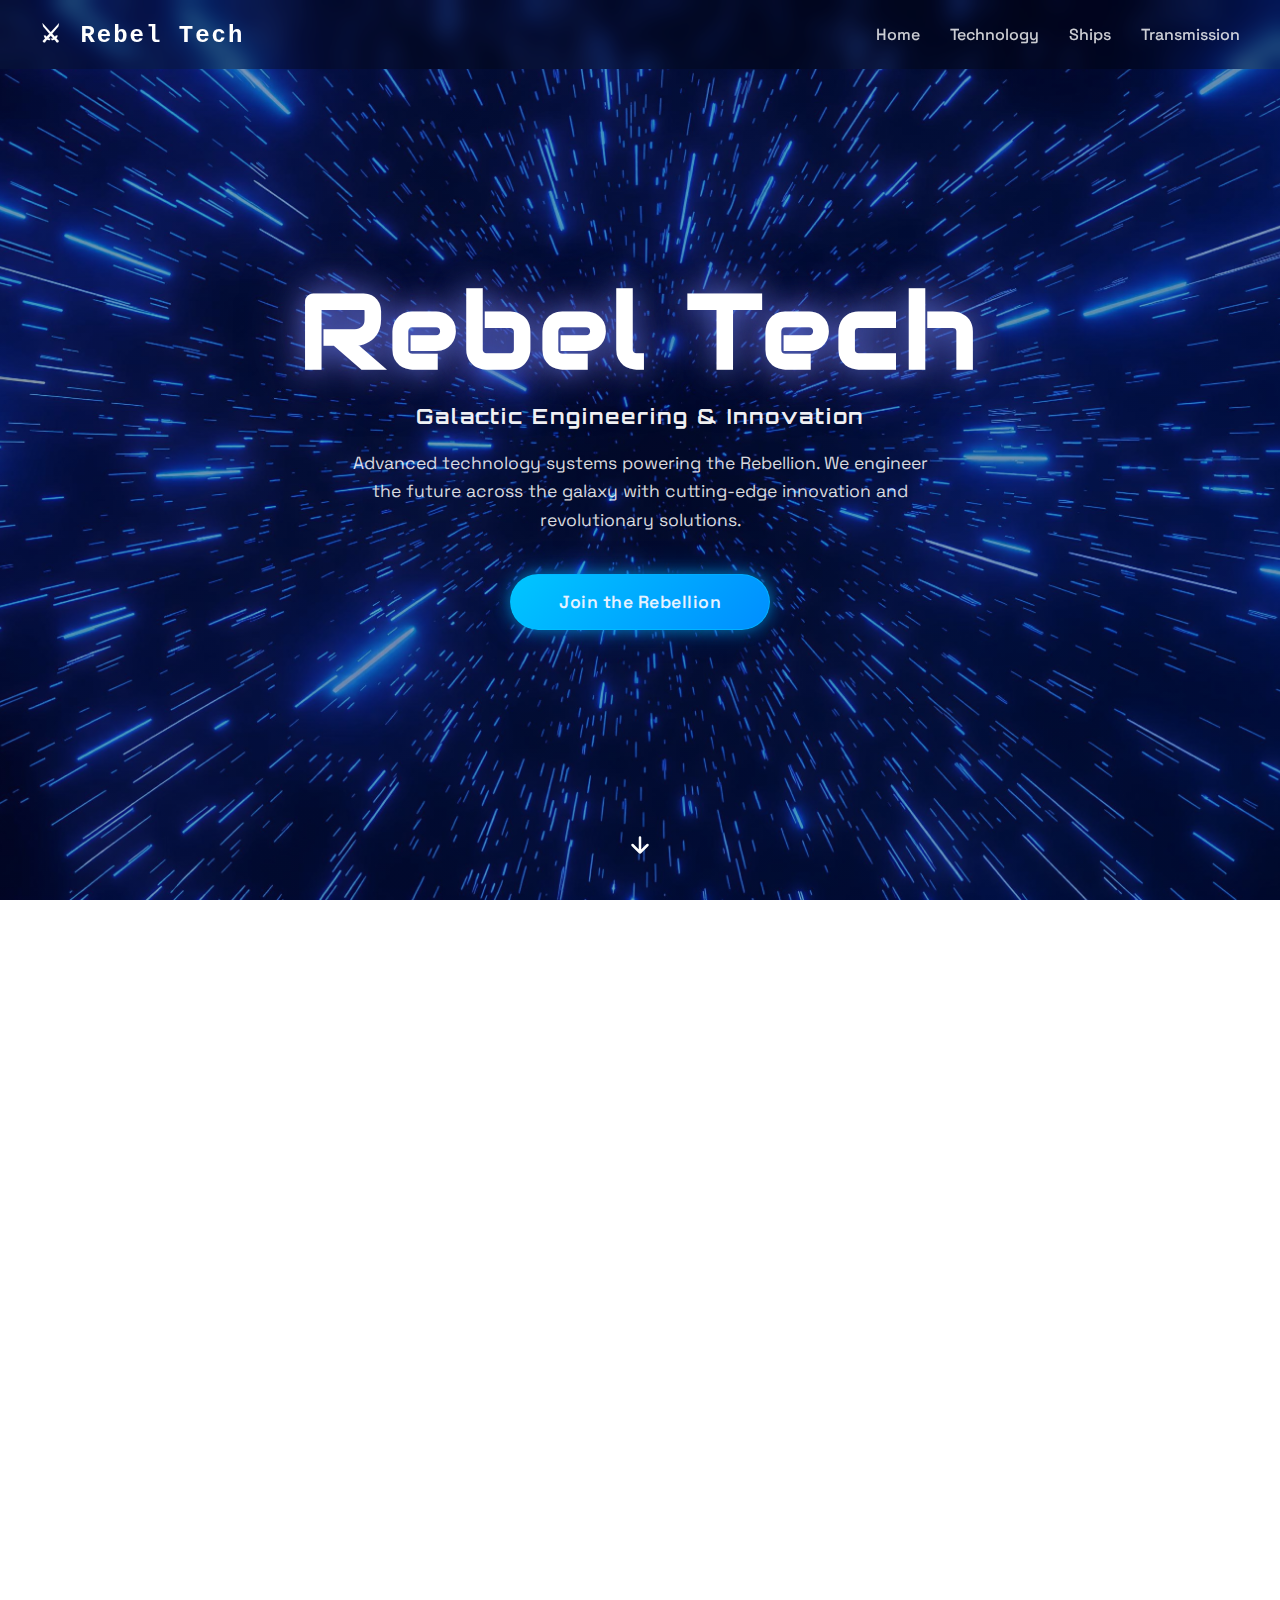
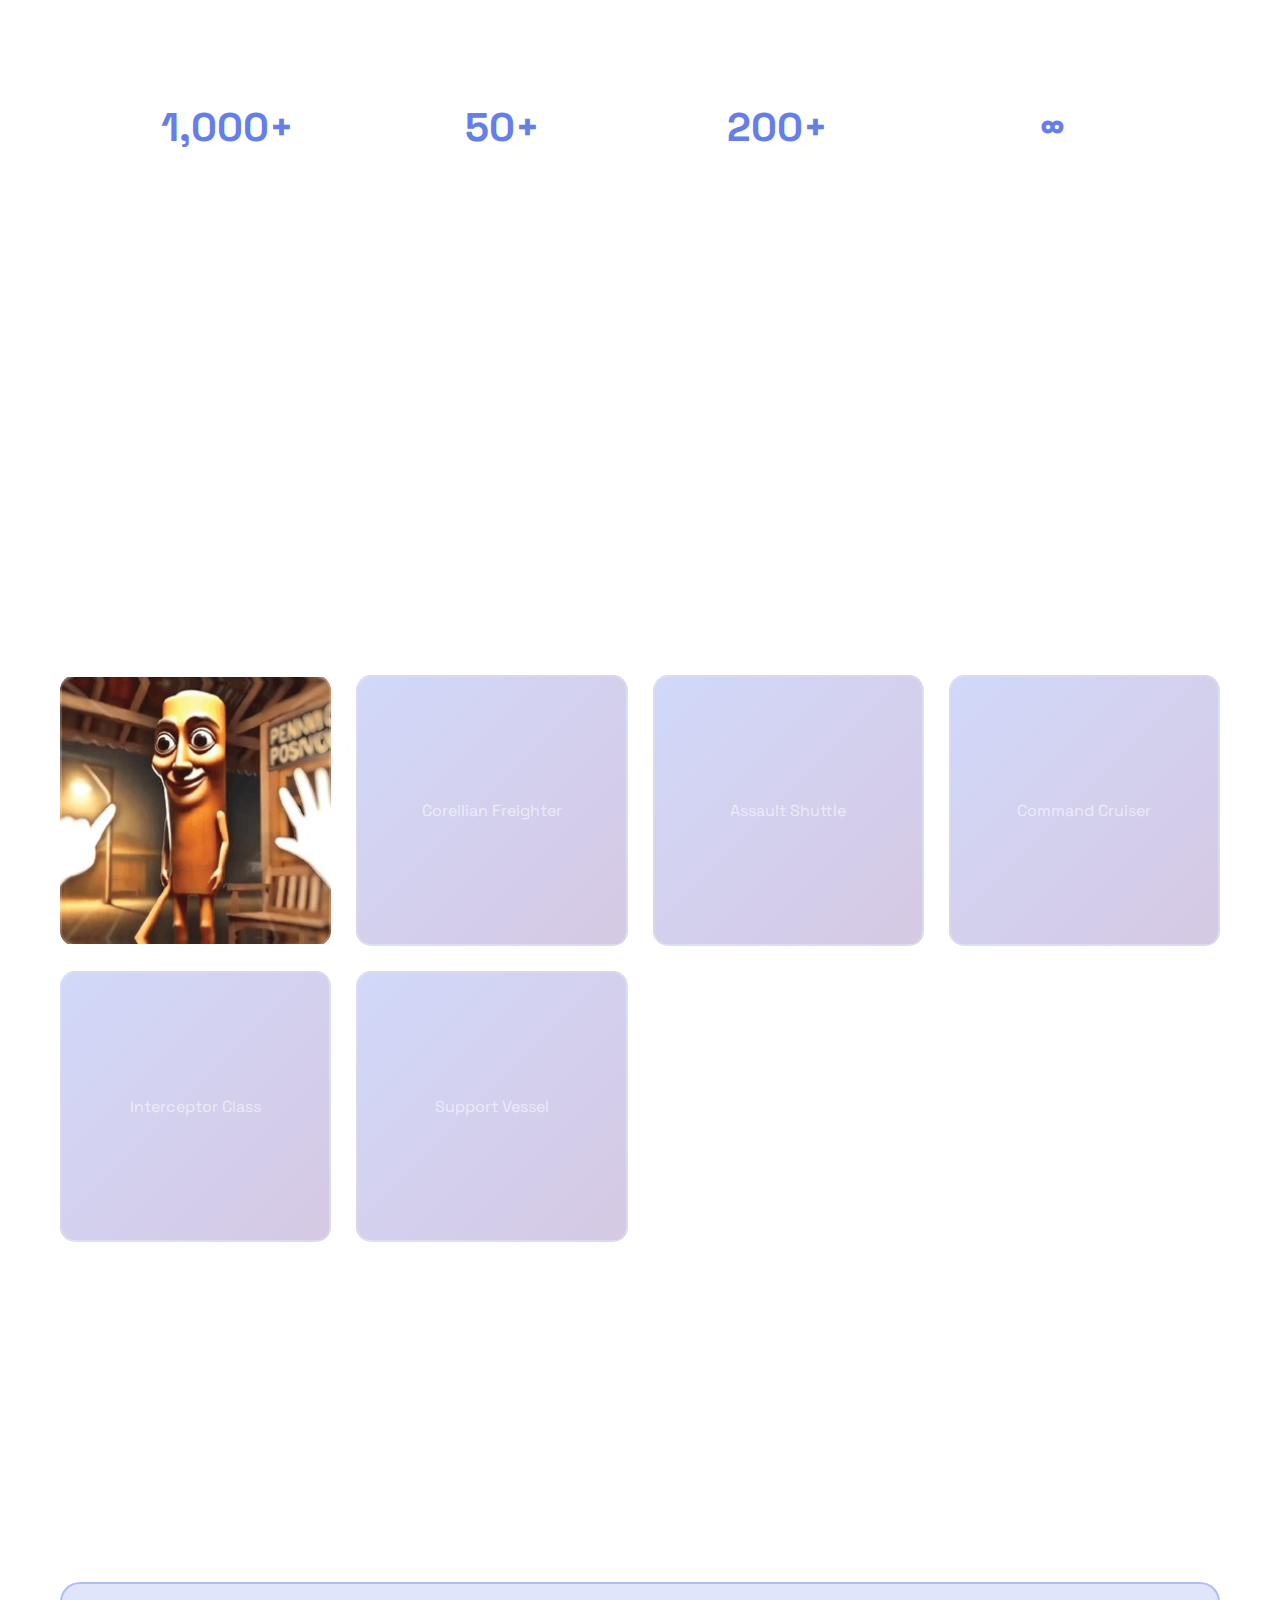
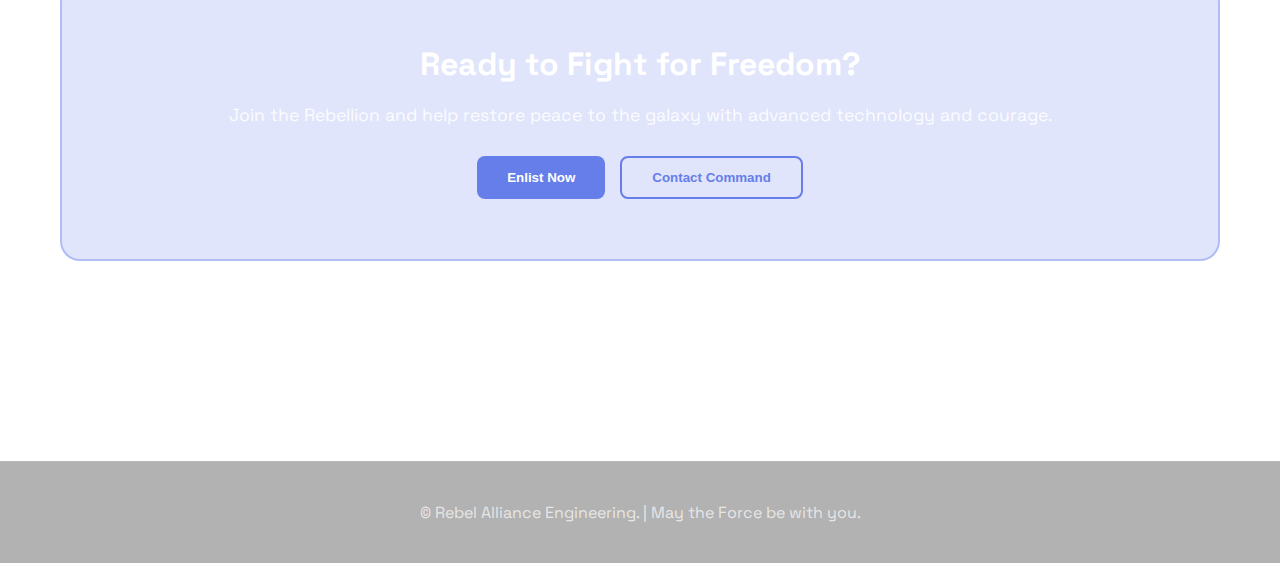
<file: index.html>
<!DOCTYPE html>
<html lang="en">
<head>
    <meta charset="UTF-8">
    <meta name="viewport" content="width=device-width, initial-scale=1.0">
    <title>Rebel Tech - Galactic Engineering</title>
    <link href="https://fonts.googleapis.com/css2?family=Space+Grotesk:wght@400;600;700&family=Orbitron:wght@400;700;900&family=Audiowide&display=swap" rel="stylesheet">
    <link rel="stylesheet" href="style.css">
</head>
<body>
    <!-- Navigation Bar -->
    <nav>
        <div class="logo">⚔ Rebel Tech</div>
        <ul class="nav-links">
            <li><a href="#home">Home</a></li>
            <li><a href="#services">Technology</a></li>
            <li><a href="#portfolio">Ships</a></li>
            <li><a href="#contact">Transmission</a></li>
        </ul>
    </nav>

    <!-- Hero Section -->
    <section class="hero" id="home">
        <div class="hero-content">
            <h1>Rebel Tech</h1>
            <p class="subtitle">Galactic Engineering & Innovation</p>
            <p class="description">
                Advanced technology systems powering the Rebellion. We engineer the future across the galaxy with cutting-edge innovation and revolutionary solutions.
            </p>
            <a href="NextPage.html" class="cta-button">Join the Rebellion</a>
        </div>

        <!-- Scroll Indicator -->
        <div class="scroll-indicator">
            <svg viewBox="0 0 24 24">
                <path d="M12 2v12m0 0l-6-6m6 6l6-6" stroke-linecap="round" stroke-linejoin="round"/>
            </svg>
        </div>
    </section>

    <!-- Features Section -->
    <section class="features" id="services">
        <h2 class="section-title">Core Technologies</h2>
        
        <div class="cards-grid">
            <div class="tech-card">
               
                <div class="card-title">All you can ever need</div>
                <div class="card-text">Light-speed capable propulsion technology. FTL engines optimized for deep space operations across multiple star systems.</div>
            </div>

            <div class="tech-card">
            
                <div class="card-title">Targeting Systems</div>
                <div class="card-text">Advanced combat targeting with precision lock capabilities. Multi-target tracking for tactical advantage in galactic conflicts.</div>
            </div>

            <div class="tech-card">
            
                <div class="card-title">Shield Generators</div>
                <div class="card-text">Military-grade energy shields with adaptive defense protocols. Next-generation protection systems for vessels and installations.</div>
            </div>

            <div class="tech-card">
               
                <div class="card-title">Communications</div>
                <div class="card-text">Secure encrypted transmissions across galactic distances. Quantum-resistant protocols for classified Rebellion operations.</div>
            </div>

            <div class="tech-card">
               
                <div class="card-title">Power Cores</div>
                <div class="card-text">Hypermatter reactors with extreme efficiency. Unlimited power generation for sustained operations across multiple campaigns.</div>
            </div>

            <div class="tech-card">
                
                <div class="card-title">Engineering</div>
                <div class="card-text">Advanced starship engineering and maintenance. Field repair systems for rapid deployment and emergency protocols.</div>
            </div>
        </div>

        <!-- Stats Section -->
        <div class="stats">
            <div class="stat-item">
                <div class="stat-number">1,000+</div>
                <div class="stat-label">Ships Operational</div>
            </div>
            <div class="stat-item">
                <div class="stat-number">50+</div>
                <div class="stat-label">Battle Stations</div>
            </div>
            <div class="stat-item">
                <div class="stat-number">200+</div>
                <div class="stat-label">Systems Liberated</div>
            </div>
            <div class="stat-item">
                <div class="stat-number">∞</div>
                <div class="stat-label">Hope Restored</div>
            </div>
        </div>
    </section>

    <!-- Gallery/Portfolio Section -->
    <section class="features" id="portfolio">
        <h2 class="section-title">Operational Fleet</h2>
        
        <div class="gallery">
            <div class="gallery-grid">
                <div class="image-placeholder" style="background-image: url('XWing.jpg'); background-size: cover; background-position: center; background-repeat: no-repeat;">
                </div>
                <div class="image-placeholder">
                    <div class="placeholder-text">Corellian Freighter</div>
                </div>
                <div class="image-placeholder">
                    <div class="placeholder-text">Assault Shuttle</div>
                </div>
                <div class="image-placeholder">
                    <div class="placeholder-text">Command Cruiser</div>
                </div>
                <div class="image-placeholder">
                    <div class="placeholder-text">Interceptor Class</div>
                </div>
                <div class="image-placeholder">
                    <div class="placeholder-text">Support Vessel</div>
                </div>
            </div>
        </div>
    </section>

    <!-- CTA Section -->
    <section class="features" id="contact">
        <div class="cta-section">
            <h3>Ready to Fight for Freedom?</h3>
            <p>Join the Rebellion and help restore peace to the galaxy with advanced technology and courage.</p>
            <div class="button-group">
                <button class="btn-primary">Enlist Now</button>
                <button class="btn-secondary">Contact Command</button>
            </div>
        </div>
    </section>

    <!-- Footer -->
    <footer>
        <p>&copy; Rebel Alliance Engineering. | May the Force be with you.</p>
    </footer>
</body>

</html>
</file>
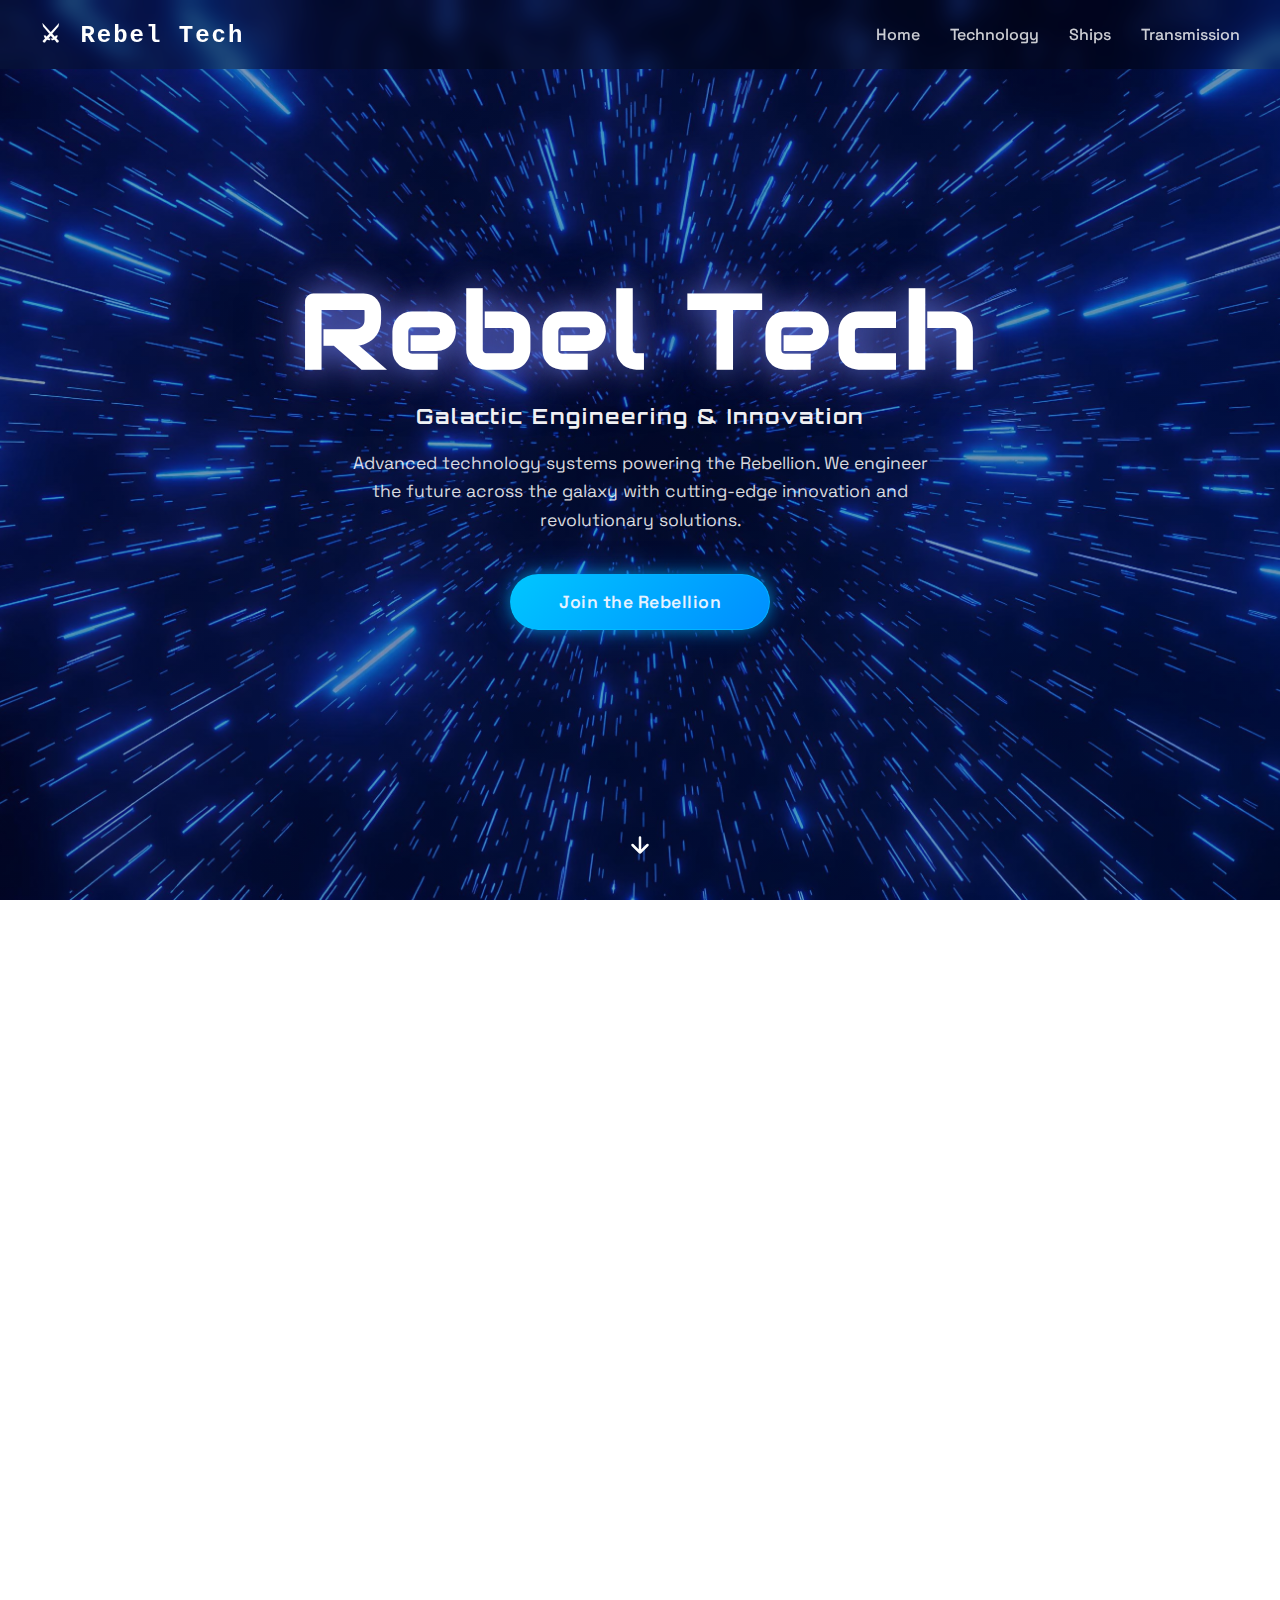
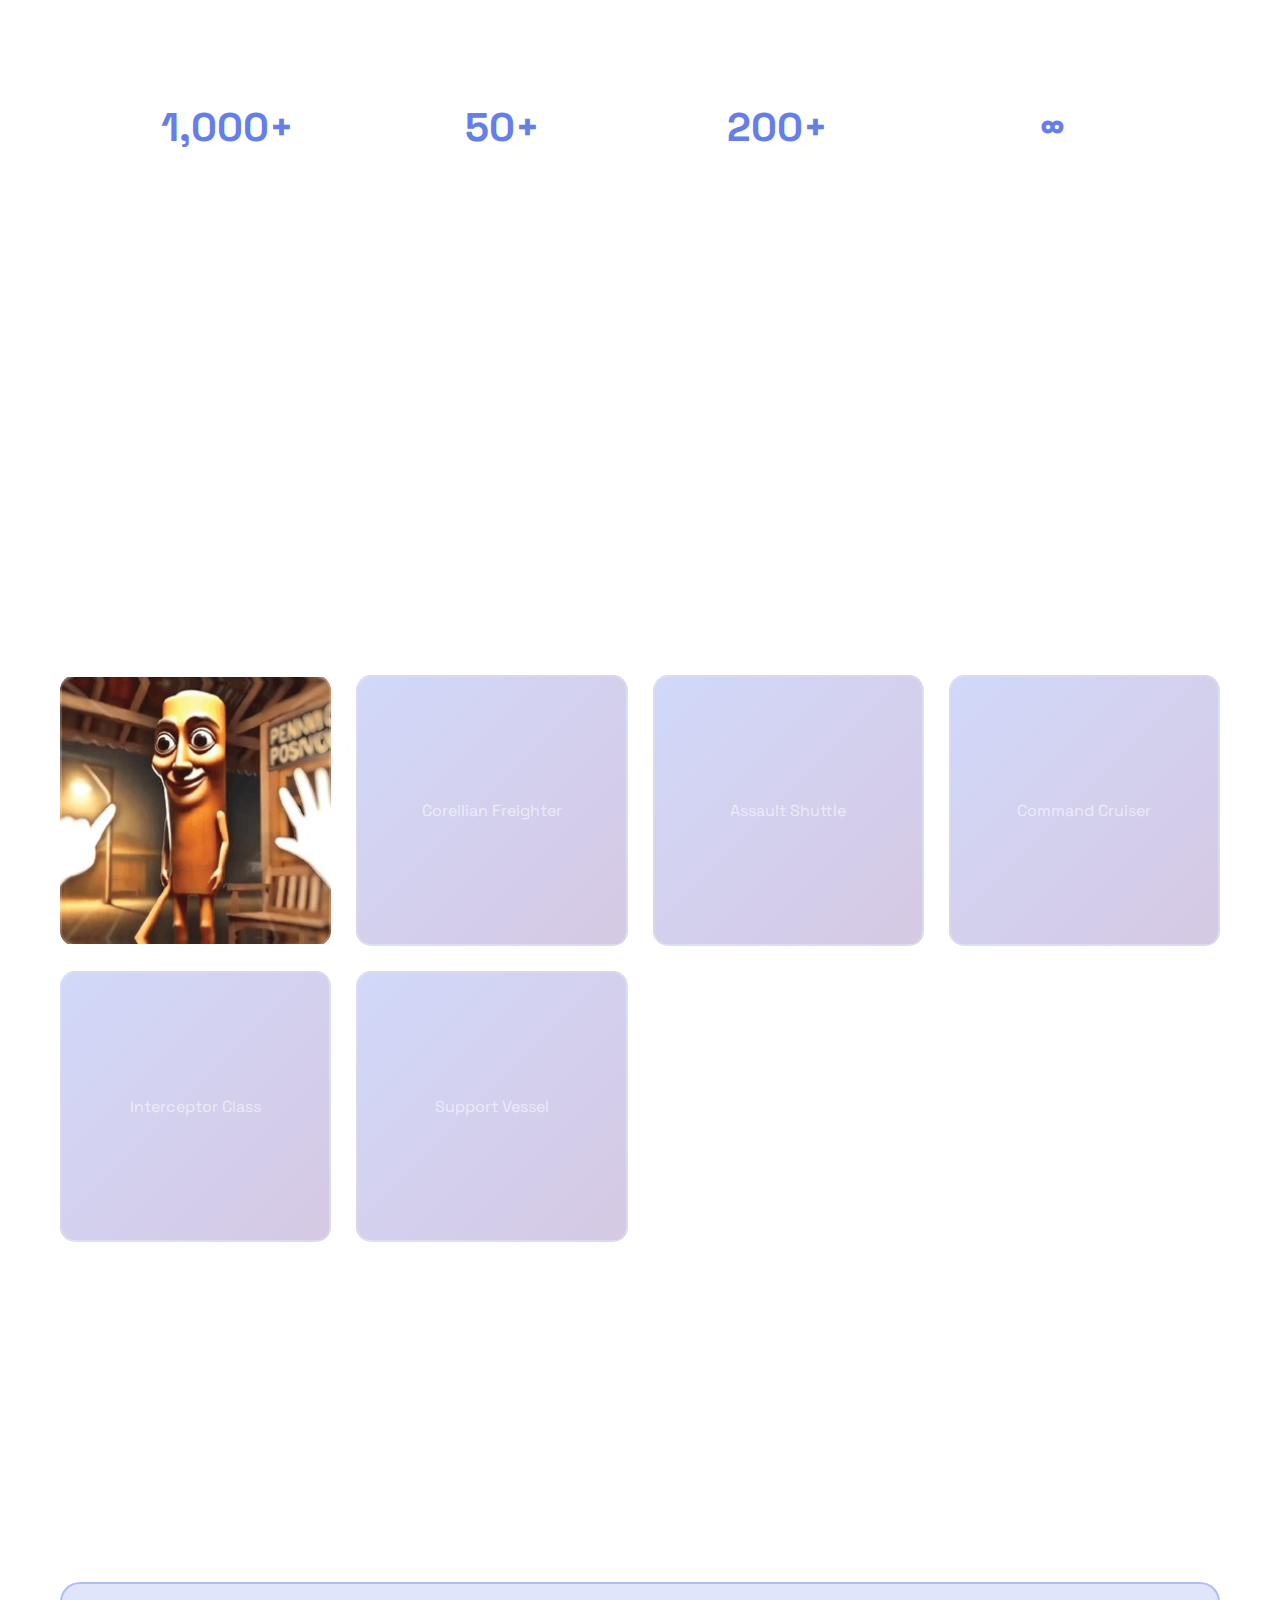
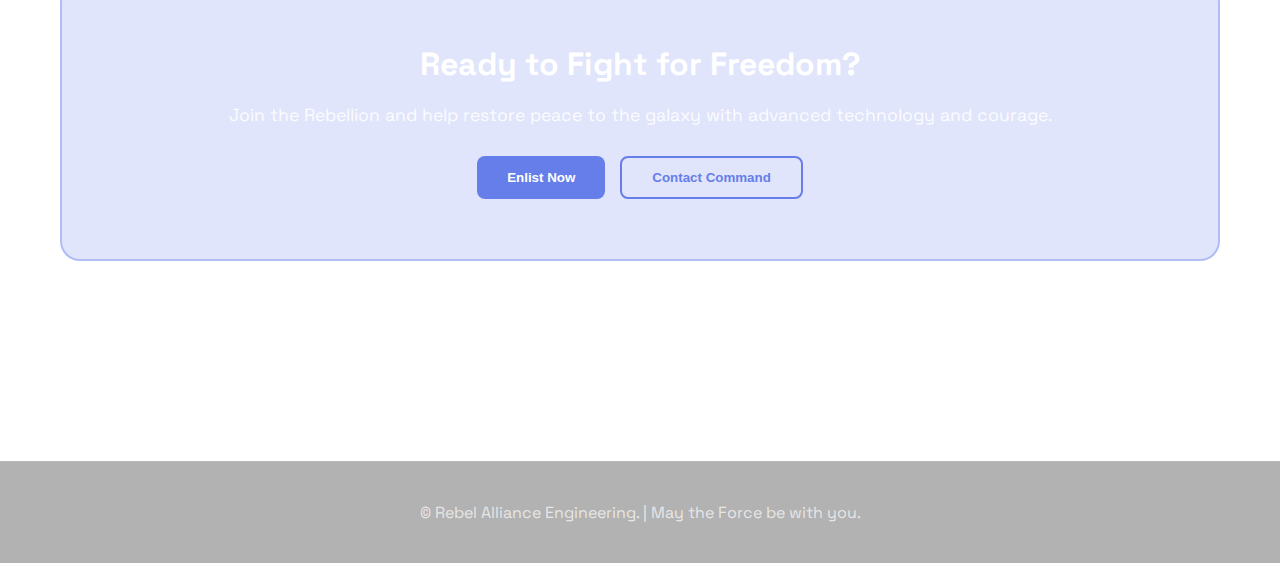
<file: Home.html>
<!DOCTYPE html>
<html lang="en">
<head>
    <meta charset="UTF-8">
    <meta name="viewport" content="width=device-width, initial-scale=1.0">
    <title>Rebel Tech - Galactic Engineering</title>
    <link href="https://fonts.googleapis.com/css2?family=Space+Grotesk:wght@400;600;700&family=Orbitron:wght@400;700;900&family=Audiowide&display=swap" rel="stylesheet">
    <link rel="stylesheet" href="style.css">
</head>
<body>
    <!-- Navigation Bar -->
    <nav>
        <div class="logo">⚔ Rebel Tech</div>
        <ul class="nav-links">
            <li><a href="#home">Home</a></li>
            <li><a href="#services">Technology</a></li>
            <li><a href="#portfolio">Ships</a></li>
            <li><a href="#contact">Transmission</a></li>
        </ul>
    </nav>

    <!-- Hero Section -->
    <section class="hero" id="home">
        <div class="hero-content">
            <h1>Rebel Tech</h1>
            <p class="subtitle">Galactic Engineering & Innovation</p>
            <p class="description">
                Advanced technology systems powering the Rebellion. We engineer the future across the galaxy with cutting-edge innovation and revolutionary solutions.
            </p>
            <a href="NextPage.html" class="cta-button">Join the Rebellion</a>
        </div>

        <!-- Scroll Indicator -->
        <div class="scroll-indicator">
            <svg viewBox="0 0 24 24">
                <path d="M12 2v12m0 0l-6-6m6 6l6-6" stroke-linecap="round" stroke-linejoin="round"/>
            </svg>
        </div>
    </section>

    <!-- Features Section -->
    <section class="features" id="services">
        <h2 class="section-title">Core Technologies</h2>
        
        <div class="cards-grid">
            <div class="tech-card">
               
                <div class="card-title">All you can ever need</div>
                <div class="card-text">Light-speed capable propulsion technology. FTL engines optimized for deep space operations across multiple star systems.</div>
            </div>

            <div class="tech-card">
            
                <div class="card-title">Targeting Systems</div>
                <div class="card-text">Advanced combat targeting with precision lock capabilities. Multi-target tracking for tactical advantage in galactic conflicts.</div>
            </div>

            <div class="tech-card">
            
                <div class="card-title">Shield Generators</div>
                <div class="card-text">Military-grade energy shields with adaptive defense protocols. Next-generation protection systems for vessels and installations.</div>
            </div>

            <div class="tech-card">
               
                <div class="card-title">Communications</div>
                <div class="card-text">Secure encrypted transmissions across galactic distances. Quantum-resistant protocols for classified Rebellion operations.</div>
            </div>

            <div class="tech-card">
               
                <div class="card-title">Power Cores</div>
                <div class="card-text">Hypermatter reactors with extreme efficiency. Unlimited power generation for sustained operations across multiple campaigns.</div>
            </div>

            <div class="tech-card">
                
                <div class="card-title">Engineering</div>
                <div class="card-text">Advanced starship engineering and maintenance. Field repair systems for rapid deployment and emergency protocols.</div>
            </div>
        </div>

        <!-- Stats Section -->
        <div class="stats">
            <div class="stat-item">
                <div class="stat-number">1,000+</div>
                <div class="stat-label">Ships Operational</div>
            </div>
            <div class="stat-item">
                <div class="stat-number">50+</div>
                <div class="stat-label">Battle Stations</div>
            </div>
            <div class="stat-item">
                <div class="stat-number">200+</div>
                <div class="stat-label">Systems Liberated</div>
            </div>
            <div class="stat-item">
                <div class="stat-number">∞</div>
                <div class="stat-label">Hope Restored</div>
            </div>
        </div>
    </section>

    <!-- Gallery/Portfolio Section -->
    <section class="features" id="portfolio">
        <h2 class="section-title">Operational Fleet</h2>
        
        <div class="gallery">
            <div class="gallery-grid">
                <div class="image-placeholder" style="background-image: url('XWing.jpg'); background-size: cover; background-position: center; background-repeat: no-repeat;">
                </div>
                <div class="image-placeholder">
                    <div class="placeholder-text">Corellian Freighter</div>
                </div>
                <div class="image-placeholder">
                    <div class="placeholder-text">Assault Shuttle</div>
                </div>
                <div class="image-placeholder">
                    <div class="placeholder-text">Command Cruiser</div>
                </div>
                <div class="image-placeholder">
                    <div class="placeholder-text">Interceptor Class</div>
                </div>
                <div class="image-placeholder">
                    <div class="placeholder-text">Support Vessel</div>
                </div>
            </div>
        </div>
    </section>

    <!-- CTA Section -->
    <section class="features" id="contact">
        <div class="cta-section">
            <h3>Ready to Fight for Freedom?</h3>
            <p>Join the Rebellion and help restore peace to the galaxy with advanced technology and courage.</p>
            <div class="button-group">
                <button class="btn-primary">Enlist Now</button>
                <button class="btn-secondary">Contact Command</button>
            </div>
        </div>
    </section>

    <!-- Footer -->
    <footer>
        <p>&copy; Rebel Alliance Engineering. | May the Force be with you.</p>
    </footer>
</body>
</html>
</file>
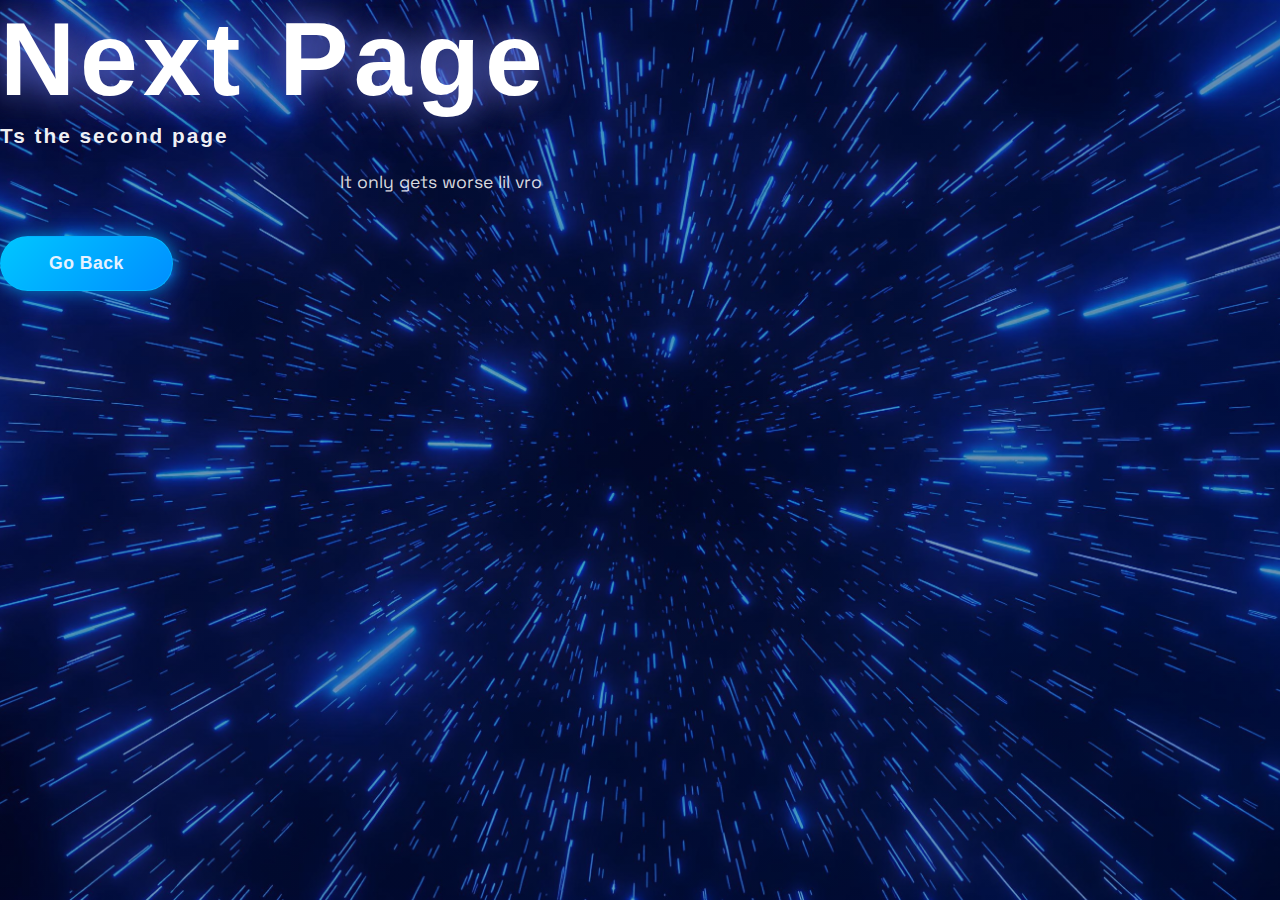
<file: NextPage.html>
<!DOCTYPE html>
<html lang="en">
<head>
    <meta charset="UTF-8">
    <meta name="viewport" content="width=device-width, initial-scale=1.0">
    <title>SiteCraft - Next Page</title>

    <link href="https://fonts.googleapis.com/css2?family=Space+Grotesk:wght@400;600;700&display=swap" rel="stylesheet">
    <link rel="stylesheet" href="style.css">
</head>

<body class="next-page">

<script>
    document.querySelectorAll('a').forEach(link => {
        link.addEventListener('click', function(e) {
            e.preventDefault();
            document.body.style.animation = 'fadeOutPage 0.5s ease-out forwards';
            setTimeout(() => {
                window.location.href = this.href;
            }, 500);
        });
    });
</script>

<div class="container">
    <h1>Next Page</h1>
    <p class="subtitle">Ts the second page</p>
    <p class="description">It only gets worse lil vro</p>
    <a href="Home.html">
        <button class="cta-button">Go Back</button>
    </a>
</div>

</body>
</html>
</file>
<file: style.css>
* {
    margin: 0;
    padding: 0;
    box-sizing: border-box;
}

html {
    scroll-behavior: smooth;
}

body {
    font-family: 'Space Grotesk', sans-serif;
    background: linear-gradient(135deg, rgba(8, 3, 48, 0.274), rgba(0, 20, 85, 0.336)), url('background4.jpg') center/cover no-repeat fixed;
    background-attachment: fixed;
    color: #fff;
    min-height: 100vh;
}

/* Hero Section */
.hero {
    min-height: 100vh;
    display: flex;
    align-items: center;
    justify-content: center;
    position: relative;
    padding: 40px 20px;
}

.hero-content {
    text-align: center;
    z-index: 2;
    animation: fadeIn 1s ease-out;
}

h1 {
    font-family: 'Audiowide', sans-serif;
    font-size: 6.5rem;
    margin-bottom: 5px;
    color: #fff;
    letter-spacing: 5px;
    animation: slideInDown 1s ease-out;
    font-weight: 700;
    text-shadow: 0 0 30px rgba(102, 126, 234, 0.8), 0 0 60px rgba(118, 75, 162, 0.5);
}

.subtitle {
    font-family: 'Orbitron', sans-serif;
    font-size: 1.3rem;
    margin-bottom: 20px;
    color: rgba(255, 255, 255, 0.95);
    animation: slideInUp 1s ease-out 0.2s both;
    font-weight: 700;
    letter-spacing: 2px;
}

.description {
    font-size: 1.1rem;
    color: rgba(255, 255, 255, 0.85);
    max-width: 600px;
    margin: 0 auto 40px;
    line-height: 1.6;
    animation: fadeIn 1s ease-out 0.4s both;
}

.cta-button {
    padding: 16px 48px;
    font-size: 1.1rem;
    font-weight: 600;
    letter-spacing: 0.5px;
    color: #e6f2ff;

    /* Neon space gradient */
    background: linear-gradient(
        135deg,
        #00c6ff,
        #0072ff,
        #00c6ff
    );
    background-size: 300% 300%;

    border: 1px solid rgba(0, 198, 255, 0.6);
    border-radius: 999px;
    cursor: pointer;
    text-decoration: none;
    display: inline-block;
    position: relative;
    overflow: hidden;

    /* Glow */
    box-shadow:
        0 0 15px rgba(0, 198, 255, 0.5),
        0 0 30px rgba(0, 114, 255, 0.35);

    transition:
        transform 0.25s ease,
        box-shadow 0.25s ease;

    animation:
        gradientShift 4s ease infinite,
        scaleIn 0.8s ease-out 0.6s both;
}

/* Light streak sweep */
.cta-button::before {
    content: "";
    position: absolute;
    top: 0;
    left: -120%;
    width: 120%;
    height: 100%;
    background: linear-gradient(
        120deg,
        transparent,
        rgba(255, 255, 255, 0.35),
        transparent
    );
    transition: left 0.6s ease;
}

.cta-button:hover::before {
    left: 120%;
}

.cta-button:hover {
    transform: translateY(-2px) scale(1.04);
    box-shadow:
        0 0 25px rgba(0, 198, 255, 0.8),
        0 0 50px rgba(0, 114, 255, 0.6);
}

.cta-button:active {
    transform: scale(0.97);
}

/* Animations */
@keyframes gradientShift {
    0% { background-position: 0% 50%; }
    50% { background-position: 100% 50%; }
    100% { background-position: 0% 50%; }
}

@keyframes scaleIn {
    from {
    opacity: 0;
    transform: scale(0.85);
    }
    to {
    opacity: 1;
    transform: scale(1);
    }
}

/* Scroll Indicator */
.scroll-indicator {
    position: absolute;
    bottom: 30px;
    left: 50%;
    transform: translateX(-50%);
    animation: bounce 2s infinite;
}

.scroll-indicator svg {
    width: 30px;
    height: 30px;
    stroke: #fff;
    stroke-width: 2;
    fill: none;
}

@keyframes bounce {
    0%, 100% { transform: translateX(-50%) translateY(0); }
    50% { transform: translateX(-50%) translateY(10px); }
}

/* Features Section */
.features {
    padding: 100px 20px;
    max-width: 1200px;
    margin: 0 auto;
}

.section-title {
    text-align: center;
    font-size: 2.5rem;
    margin-bottom: 60px;
    font-weight: 700;
}

.cards-grid {
    display: grid;
    grid-template-columns: repeat(auto-fit, minmax(300px, 1fr));
    gap: 30px;
    margin-bottom: 60px;
}

.tech-card {
    background: rgba(255, 255, 255, 0.1);
    backdrop-filter: blur(10px);
    border: 1px solid rgba(255, 255, 255, 0.2);
    border-radius: 15px;
    padding: 40px;
    transition: all 0.3s ease;
    position: relative;
    overflow: hidden;
}

.tech-card::before {
    content: '';
    position: absolute;
    top: 0;
    left: 0;
    right: 0;
    height: 4px;
    background: linear-gradient(90deg, #667eea, #764ba2);
    transform: scaleX(0);
    transition: transform 0.3s ease;
}

.tech-card:hover {
    transform: translateY(-10px);
    background: rgba(255, 255, 255, 0.15);
    border-color: rgba(255, 255, 255, 0.4);
    box-shadow: 0 15px 50px var(--glow-color), 0 0 80px var(--glow-accent);
}

.tech-card:hover::before {
    transform: scaleX(1);
}

.tech-card:focus-within {
    outline: none;
    box-shadow: 0 15px 50px var(--glow-color), 0 0 80px var(--glow-accent);
    border-color: rgba(255, 255, 255, 0.5);
}

.card-icon {
    font-size: 3rem;
    margin-bottom: 20px;
}

.card-title {
    font-size: 1.5rem;
    margin-bottom: 15px;
    font-weight: 700;
}

.card-text {
    font-size: 1rem;
    line-height: 1.6;
    color: rgba(255, 255, 255, 0.9);
}

/* Animations */
@keyframes slideInDown {
    from {
        opacity: 0;
        transform: translateY(-30px);
    }
    to {
        opacity: 1;
        transform: translateY(0);
    }
}

@keyframes slideInUp {
    from {
        opacity: 0;
        transform: translateY(30px);
    }
    to {
        opacity: 1;
        transform: translateY(0);
    }
}

@keyframes fadeIn {
    from { opacity: 0; }
    to { opacity: 1; }
}

@keyframes scaleIn {
    from {
        opacity: 0;
        transform: scale(0.9);
    }
    to {
        opacity: 1;
        transform: scale(1);
    }
}

a {
    text-decoration: none;
}

/* Navigation Bar */
nav {
    position: fixed;
    top: 0;
    left: 0;
    right: 0;
    background: rgba(0, 0, 0, 0.3);
    backdrop-filter: blur(10px);
    padding: 20px 40px;
    z-index: 1000;
    display: flex;
    justify-content: space-between;
    align-items: center;
}

.logo {
    font-family: 'JetBrains Mono', monospace;
    font-size: 1.5rem;
    font-weight: 700;
    letter-spacing: 2px;
    color: #fff;
}

.nav-links {
    display: flex;
    gap: 30px;
    list-style: none;
}

.nav-links a {
    color: rgba(255, 255, 255, 0.8);
    transition: color 0.3s ease;
    font-weight: 500;
}

.nav-links a:hover {
    color: #667eea;
}

/* Stats Section */
.stats {
    display: grid;
    grid-template-columns: repeat(auto-fit, minmax(200px, 1fr));
    gap: 20px;
    margin-bottom: 80px;
    padding: 40px;
    background: rgba(255, 255, 255, 0.05);
    border-radius: 15px;
}

.stat-item {
    text-align: center;
}

.stat-number {
    font-size: 2.5rem;
    font-weight: 700;
    color: #667eea;
    margin-bottom: 10px;
}

.stat-label {
    font-size: 1rem;
    color: rgba(255, 255, 255, 0.8);
}

/* Gallery/Image Placeholder Section */
.gallery {
    margin-top: 80px;
    padding: 40px 0;
}

.gallery-title {
    font-size: 2rem;
    margin-bottom: 40px;
    font-weight: 700;
}

.gallery-grid {
    display: grid;
    grid-template-columns: repeat(auto-fit, minmax(250px, 1fr));
    gap: 25px;
}

.image-placeholder {
    aspect-ratio: 1;
    background: linear-gradient(135deg, rgba(102, 126, 234, 0.3), rgba(118, 75, 162, 0.3));
    border: 2px solid rgba(255, 255, 255, 0.2);
    border-radius: 15px;
    display: flex;
    align-items: center;
    justify-content: center;
    transition: all 0.3s ease;
    cursor: pointer;
    position: relative;
    overflow: hidden;
}

.image-placeholder::before {
    content: '';
    position: absolute;
    inset: 0;
    background: linear-gradient(45deg, transparent 30%, rgba(255, 255, 255, 0.1) 50%, transparent 70%);
    transform: translateX(-100%);
    animation: shimmer 3s infinite;
}

@keyframes shimmer {
    100% { transform: translateX(100%); }
}

.image-placeholder:hover {
    transform: translateY(-5px);
    background: linear-gradient(135deg, rgba(102, 126, 234, 0.5), rgba(118, 75, 162, 0.5));
    border-color: rgba(255, 255, 255, 0.4);
    box-shadow: 0 12px 45px var(--glow-color), 0 0 70px var(--glow-accent);
}

.image-placeholder:focus {
    outline: none;
    box-shadow: 0 12px 45px var(--glow-color), 0 0 70px var(--glow-accent);
    border-color: rgba(255, 255, 255, 0.5);
}

.placeholder-text {
    font-size: 1rem;
    color: rgba(255, 255, 255, 0.6);
    text-align: center;
    z-index: 2;
}

/* CTA Section */
.cta-section {
    margin-top: 100px;
    padding: 60px;
    background: rgba(102, 126, 234, 0.2);
    border: 2px solid rgba(102, 126, 234, 0.4);
    border-radius: 20px;
    text-align: center;
}

.cta-section h3 {
    font-size: 2rem;
    margin-bottom: 20px;
    font-weight: 700;
}

.cta-section p {
    font-size: 1.1rem;
    color: rgba(255, 255, 255, 0.9);
    margin-bottom: 30px;
}

.button-group {
    display: flex;
    gap: 15px;
    justify-content: center;
    flex-wrap: wrap;
}

.btn-primary {
    padding: 12px 30px;
    background: #667eea;
    color: white;
    border: none;
    border-radius: 8px;
    font-weight: 600;
    cursor: pointer;
    transition: all 0.3s ease;
}

.btn-primary:hover {
    background: #7c8ff5;
    transform: translateY(-2px);
}

.btn-secondary {
    padding: 12px 30px;
    background: transparent;
    color: #667eea;
    border: 2px solid #667eea;
    border-radius: 8px;
    font-weight: 600;
    cursor: pointer;
    transition: all 0.3s ease;
}

.btn-secondary:hover {
    background: #667eea;
    color: white;
}

/* Brighter glow and accessible focus/active states for buttons */
:root {
    --glow-color: rgba(102, 126, 234, 0.95);
    --glow-accent: rgba(118, 75, 162, 0.6);
}

/* Apply glow to all button-like controls */
button,
input[type="button"],
input[type="submit"],
.cta-button,
.btn-primary,
.btn-secondary {
    transition: transform 0.18s ease, box-shadow 0.18s ease, background 0.18s ease;
}

button:hover,
input[type="button"]:hover,
input[type="submit"]:hover,
.cta-button:hover,
.btn-primary:hover,
.btn-secondary:hover {
    box-shadow: 0 10px 40px var(--glow-color), 0 0 90px var(--glow-accent);
    transform: translateY(-3px) scale(1.02);
}

button:focus,
input[type="button"]:focus,
input[type="submit"]:focus,
button:focus-visible,
input[type="button"]:focus-visible,
input[type="submit"]:focus-visible,
.cta-button:focus,
.cta-button:focus-visible,
.btn-primary:focus,
.btn-primary:focus-visible,
.btn-secondary:focus,
.btn-secondary:focus-visible {
    outline: none;
    box-shadow: 0 14px 60px var(--glow-color), 0 0 140px var(--glow-accent);
    transform: translateY(-2px);
    transition: box-shadow 200ms ease, transform 150ms ease;
}

button:active,
input[type="button"]:active,
input[type="submit"]:active,
.cta-button:active,
.btn-primary:active,
.btn-secondary:active {
    transform: translateY(0) scale(0.995);
    box-shadow: 0 6px 18px rgba(0,0,0,0.18) inset;
}

/* Footer */
footer {
    margin-top: 100px;
    padding: 40px;
    background: rgba(0, 0, 0, 0.3);
    text-align: center;
    color: rgba(255, 255, 255, 0.7);
    border-top: 1px solid rgba(255, 255, 255, 0.1);
}

@media (max-width: 768px) {
    nav {
        flex-direction: column;
        gap: 20px;
    }

    h1 {
        font-size: 2.5rem;
    }

    .section-title {
        font-size: 1.8rem;
    }

    .nav-links {
        gap: 15px;
    }
}
</file>
